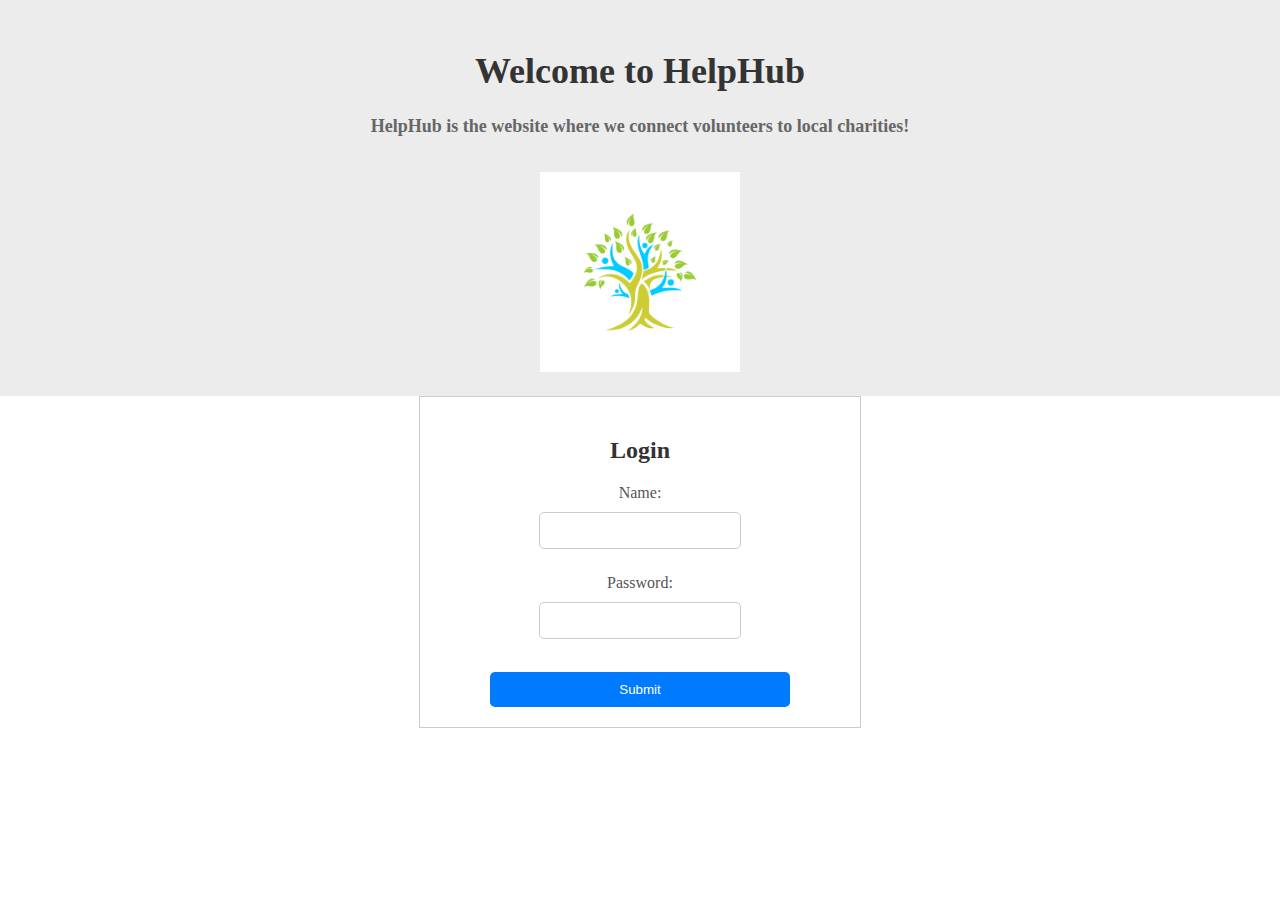
<file: index.html>
<!DOCTYPE html>
<html lang="en">
<head>
    <link rel="stylesheet" href="style.css" />
    <title>HelpHub Login - Homepage</title>
     
</head>
<body>
<div class="top">
    <h1>Welcome to HelpHub</h1>
    <h2>HelpHub is the website where we connect volunteers to local charities!</h2>
    <img src="images/family-tree-logo.jpg" alt="HelpHub Logo">
</div>

<div class="myLogin">
    <h2>Login</h2>
        <form action="charities.html" method="post">
            <label for="uname">Name:</label>
            <input type="text" id="Enter Usernmae" name="Name"><br>
            <label for="pword">Password:</label>
            <input type="text" id="Enter Password" name="Password"><br><br>
            <input type="submit" value="Submit">
        </form>
</div>
</body>
</html>
</file>
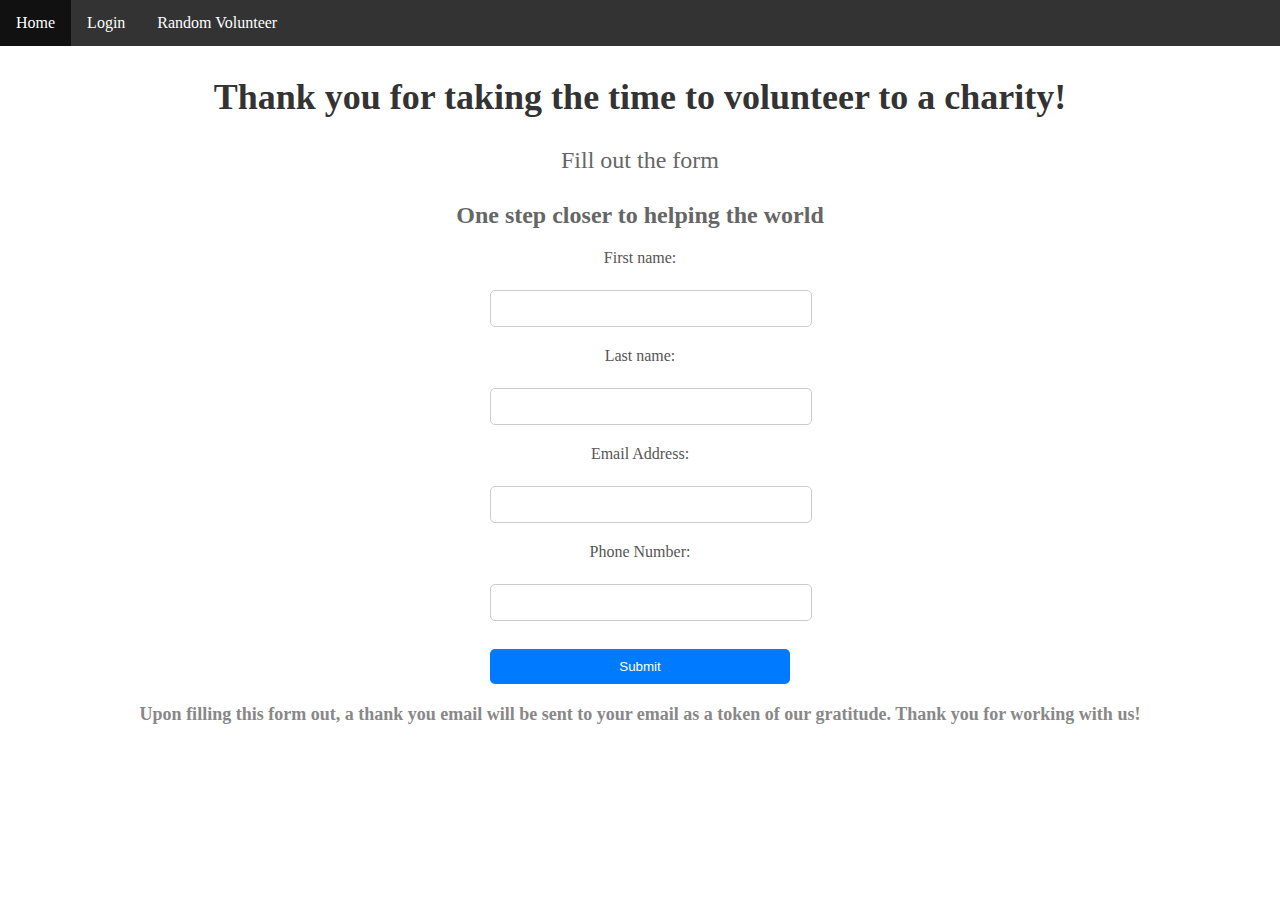
<file: charity_profile.html>
<!DOCTYPE html>
<html>
<head>
    <link rel="stylesheet" href="style.css" />
    <title>Submission Form</title>
    <script src="charity_profile.js"></script>
</head>
<body>

    <ul>
        <li><a class="active" href="charities.html">Home</a></li>
        <li><a href="index.html">Login</a></li>
        <li><a href="charity_profile.html">Random Volunteer</a></li>
    </ul>

    <h1>Thank you for taking the time to volunteer to a charity!</h1>
    <p>Fill out the form</p>

    <h2>One step closer to helping the world</h2>

    <form>
      <label for="fname">First name:</label><br>
      <input type="text" id="fname" name="fname"><br>
      <label for="lname">Last name:</label><br>
      <input type="text" id="lname" name="lname"><br>
      <label for="email">Email Address:</label><br>
      <input type="text" id="email" name="email"><br>
      <label for="phone">Phone Number:</label><br>
      <input type="text" id="number" name="pnumber"><br><br>
      <input type="submit" value="Submit">
    </form> 

    <h3>Upon filling this form out, a thank you email will be sent to your email as a token of our gratitude. Thank you for working with us!</h3>

</body>
</html>
</file>
<file: style.css>
/* CSS for top section */
.top {
    text-align: center;
    padding: 20px;
    background-color: #ececec;
  }
  
  .top h1 {
    font-size: 36px;
    color: #333;
  }
  
  .top h2 {
    font-size: 18px;
    color: #666;
    margin-top: 10px;
  }
  
  /* CSS for logo */
  .top img {
    width: 200px;
    height: auto;
    margin-top: 20px;
  }
  
  /* CSS for login section */
  .myLogin {
    width: 400px;
    margin: 0 auto;
    padding: 20px;
    border: 1px solid #ccc;
    background-color: #fff;
  }
  
  .myLogin h2 {
    font-size: 24px;
    color: #333;
    margin-bottom: 20px;
  }
  
  .myLogin label {
    display: block;
    margin-bottom: 5px;
  }
  
  .myLogin input[type="text"] {
    width: 60%;
    padding: 10px;
    margin-bottom: 15px;
    border: 1px solid #ccc;
    border-radius: 5px;
  }
  
  .myLogin input[type="submit"] {
    width: 100%;
    padding: 10px;
    background-color: #007bff;
    color: #fff;
    border: none;
    border-radius: 5px;
    cursor: pointer;
  }
  
  .myLogin input[type="submit"]:hover {
    background-color: #0056b3;
  }
  



  /* CSS for the navigation menu */
ul {
  list-style-type: none;
  margin: 0;
  padding: 0;
  overflow: hidden;
  background-color: #333;
}

li {
  float: left;
}

li a {
  display: block;
  color: white;
  text-align: center;
  padding: 14px 16px;
  text-decoration: none;
}

li a:hover {
  background-color: #111;
}

/* CSS for headings and paragraphs */
h1, h2 {
  color: #333;
}

p {
  color: #666;
  line-height: 1.5;
}

/* CSS for form buttons */
input[type="submit"] {
  background-color: #007bff;
  color: #fff;
  border: none;
  padding: 10px 20px;
  border-radius: 5px;
  cursor: pointer;
}

input[type="submit"]:hover {
  background-color: #0056b3;
}



/* Reset default browser styles */
body, ul {
  margin: 0;
  padding: 0;
}

/* Navigation menu styles */
ul {
  list-style-type: none;
  background-color: #333;
  overflow: hidden;
}

li {
  float: left;
}

li a {
  display: block;
  color: white;
  text-align: center;
  padding: 14px 16px;
  text-decoration: none;
}

li a:hover {
  background-color: #111;
}

/* Heading styles */
h1 {
  text-align: center;
  margin-top: 30px;
  font-size: 36px;
  color: #333;
}

h2 {
  text-align: center;
  margin-top: 20px;
  font-size: 24px;
  color: #666;
}

h3 {
  text-align: center;
  margin-top: 20px;
  font-size: 18px;
  color: #888;
}

/* Form styles */
p {
  text-align: center;
  font-size: 24px;
}

form {
  width: 300px;
  margin: 0 auto;
  text-align: center;
}

label {
  display: block;
  margin-top: 10px;
  font-size: 16px;
  color: #555;
}

input[type="text"] {
  width: 100%;
  padding: 10px;
  margin-top: 5px;
  margin-bottom: 10px;
  border: 1px solid #ccc;
  border-radius: 5px;
}

input[type="submit"] {
  width: 100%;
  padding: 10px;
  background-color: #007bff;
  color: #fff;
  border: none;
  border-radius: 5px;
  cursor: pointer;
}

input[type="submit"]:hover {
  background-color: #0056b3;
}

.map-container {
  text-align: center;
}
</file>
